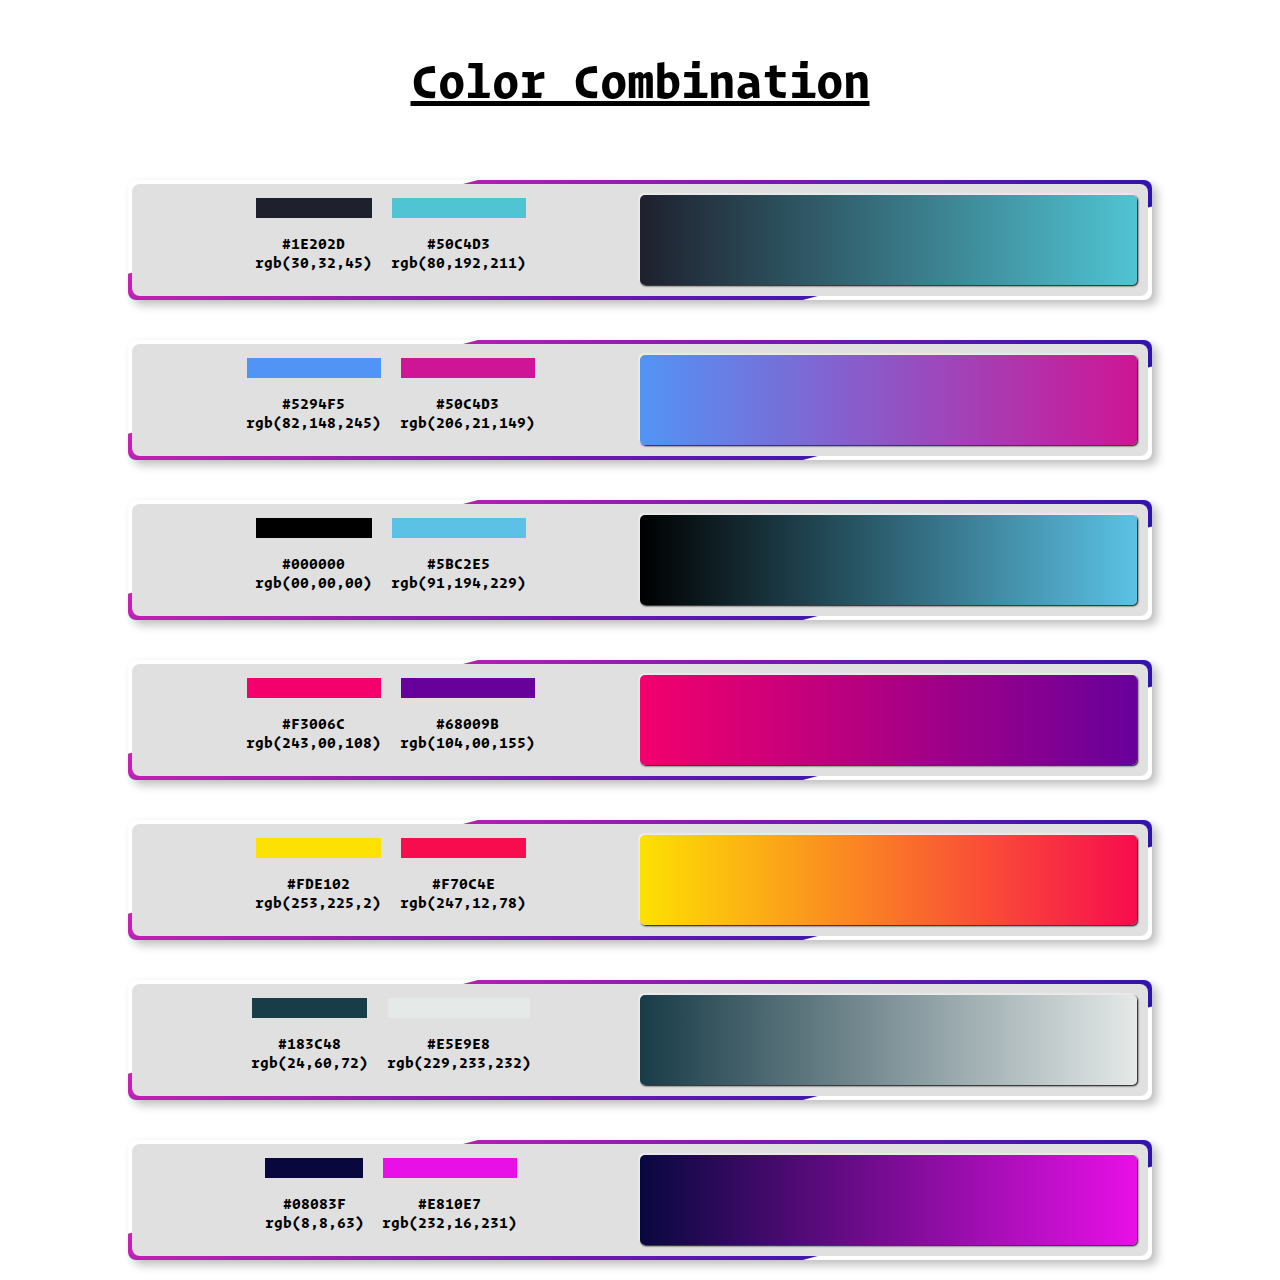
<file: images/Color_combination.html>
<html>
  <head>
    <meta http-equiv="content-type" content="text/html; charset=utf-8" />
    <meta name="" content="">
    <title></title>
<style type="text/css" media="all">
  @font-face {
    font-family: myfont;
    src: url("Operator_Mono.ttf");
    font-weight: 900;
  }
  * {
    margin: 0px;
    padding: 0px;
    box-sizing: border-box;
    font-family: myfont;
  }
  body {
    display: flex;
    justify-content: center;
    align-items: center;
    flex-wrap: wrap;
    flex-direction: column;
  }
  header {
    text-align: center;
    font-weight: 1000;
    font-size: 50px;
    margin: 50px;
    text-decoration: underline;
  }
  .container {
    width: 80%;
    height: 120px;
    border-radius: 8px;
    background: none;
    box-shadow:  5px 5px 10px #bebebe,
             -5px -5px 10px #ffffff;
    margin: 20px;
    padding: 10px;
    position: relative;
    display: flex;
    justify-content: center;
    align-items: center;  
    overflow: hidden;
  }
  .container::before {
    content: " ";
    position: absolute;
    width: 120%;
    height: 200px;
    transform: rotatez(-15deg);
    background: -webkit-linear-gradient(279deg, #d123b5, #2212ac);
   
}
  .container::after {
    content: " ";
    position: absolute;
    inset: 4px;
    background: #e0e0e0;
    z-index: 3;
    border-radius: 8px;
  }
  
  
  .box {
    width: 49.5%;
    height: 90%;
    display: grid;
    justify-content: center;
    align-items: center;
    grid-template-columns: auto auto;
    position: relative;
    column-gap: 19px;
    z-index: 4;
  }
  span {
    max-width: 99%;
    height: 80%;
    display: flex;
    justify-content: center;
    align-items: center;
    flex-direction: column;
    text-align: center;
  }
  .Color {
    width: 100%;
    height: 100%;
    position: absolute;
    border-radius: 5px;
    box-shadow:  1px 1px 2px black,
                -1px -1px 2px #ffffff;

  }
  @media (max-width:900px) {
    .container {
      height: 200px;
      justify-content: center;
      align-items: center;
      display: grid;
      position: relative;
      grid-template-columns: auto;
    }
    .container::before {
      left: -30px;
    }
    .box {
      width: 299px;
      height: 90%;
      grid-template-columns: auto;
      margin: 0px auto;
      position: relative;
    }
    
  }
</style>
  </head>
  <body>
  <header>
    Color Combination
  </header>
  <div class="container">
    <div class="box">
      <span style="background-color:#1E202D"></span>
      <span  style="background-color:#50C4D3"></span>
      <span id="code">#1E202D <br />rgb(30,32,45)</span>
      <span id="code">#50C4D3 <br />rgb(80,192,211)</span>
    </div>
    <div class="box">
      <div class="Color" style="background:-webkit-linear-gradient(left,#1E202D,#50C4D3)">
      </div>
    </div>
  </div>
  <div class="container">
    <div class="box">
      <span style="background-color:#5294F5"></span>
      <span  style="background-color:#CE1595"></span>
      <span id="code">#5294F5 <br />rgb(82,148,245)</span>
      <span id="code">#50C4D3 <br />rgb(206,21,149)</span>
    </div>
    <div class="box">
      <div class="Color" style="background:-webkit-linear-gradient(left,#5294F5,#CE1595)">
      </div>
    </div>
  </div>
  <div class="container">
    <div class="box">
      <span style="background-color:#000000"></span>
      <span  style="background-color:#5BC2E5"></span>
      <span id="code">#000000 <br />rgb(00,00,00)</span>
      <span id="code">#5BC2E5 <br />rgb(91,194,229)</span>
    </div>
    <div class="box">
      <div class="Color" style="background:-webkit-linear-gradient(left,#000000,#5BC2E5)">
      </div>
    </div>
  </div>
  <div class="container">
    <div class="box">
      <span style="background-color:#F3006C"></span>
      <span  style="background-color:#68009B"></span>
      <span id="code">#F3006C <br />rgb(243,00,108)</span>
      <span id="code">#68009B <br />rgb(104,00,155)</span>
    </div>
    <div class="box">
      <div class="Color" style="background:-webkit-linear-gradient(left,#F3006C,#68009B)">
      </div>
    </div>
  </div>
  <div class="container">
    <div class="box">
      <span style="background-color:#FDE102"></span>
      <span  style="background-color:#F70C4E"></span>
      <span id="code">#FDE102 <br />rgb(253,225,2)</span>
      <span id="code">#F70C4E <br />rgb(247,12,78)</span>
    </div>
    <div class="box">
      <div class="Color" style="background:-webkit-linear-gradient(left,#FDE102,#F70C4E)">
      </div>
    </div>
  </div>
  <div class="container">
    <div class="box">
      <span style="background-color:#183C48"></span>
      <span  style="background-color:#E5E9E8"></span>
      <span id="code">#183C48 <br />rgb(24,60,72)</span>
      <span id="code">#E5E9E8 <br />rgb(229,233,232)</span>
    </div>
    <div class="box">
      <div class="Color" style="background:-webkit-linear-gradient(left,#183C48,#E5E9E8)">
      </div>
    </div>
  </div>
  
  
  <div class="container">
    <div class="box">
      <span style="background-color:#08083F"></span>
      <span  style="background-color:#E810E7"></span>
      <span id="code">#08083F <br />rgb(8,8,63)</span>
      <span id="code">#E810E7 <br />rgb(232,16,231)</span>
    </div>
    <div class="box">
      <div class="Color" style="background:-webkit-linear-gradient(left,#08083F,#E810E7)">
      </div>
    </div>
  </div>
  
  <!--
  <script type="text/javascript" charset="utf-8">
    let HTMLBox = document.querySelector(".container");
    let content = document.querySelectorAll("#code");
    let contentv = content
    console.log (contentv);
    let test = document.querySelector ("header");
    
    HTMLBox.addEventListener("click",function() {
      content.select(this.innerHTML);
      document.execCommand("copy");
      //HTMLButton.innerText = "Codes Copied"
      test.innerHTML = content ;
    })
  </script>
  -->
  </body>
</html>
</file>
